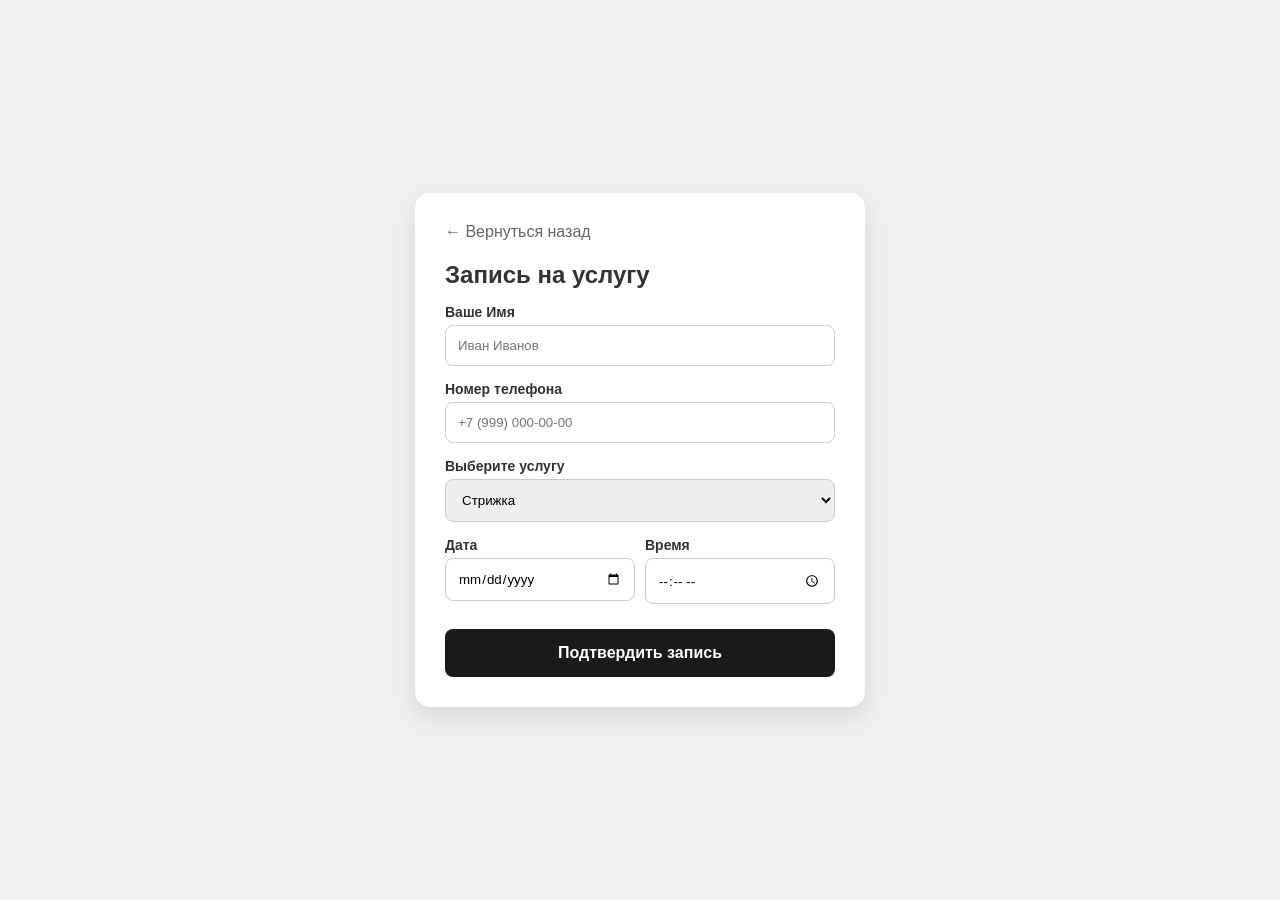
<file: booking.html>
<!DOCTYPE html>
<html lang="ru">
<head>
    <meta charset="UTF-8">
    <meta name="viewport" content="width=device-width, initial-scale=1.0">
    <title>Запись на визит</title>
    <link rel="stylesheet" href="style.css">
    <meta name="viewport" content="width=device-width, initial-scale=1.0"> 
</head>
<body>
    <div class="booking-page">
        <div class="form-container">
            <a href="index.html" class="back-link">← Вернуться назад</a>
            <h2>Запись на услугу</h2>
            
            <!-- Сервис FormSubmit отправит данные тебе на почту -->
            <form action="https://formsubmit.co/pupkinr666@gmail.com" method="POST">
                
                <!-- Настройка: после отправки вернет на главную -->
                <input type="hidden" name="_next" value="https://olegaganster.github.io/coffee-time/index.html">
                <!-- Настройка: убирает капчу -->
                <input type="hidden" name="_captcha" value="false">

                <label>Ваше Имя</label>
                <input type="text" name="name" placeholder="Иван Иванов" required>

                <label>Номер телефона</label>
                <input type="tel" name="phone" placeholder="+7 (999) 000-00-00" required>

                <label>Выберите услугу</label>
                <select name="service" required>
                    <option value="Стрижка">Стрижка</option>
                    <option value="Маникюр">Маникюр</option>
                    <option value="Борода">Оформление бороды</option>
                </select>

                <div class="datetime">
                    <div>
                        <label>Дата</label>
                        <input type="date" name="date" required>
                    </div>
                    <div>
                        <label>Время</label>
                        <input type="time" name="time" required>
                    </div>
                </div>

                <button type="submit" class="submit-btn">Подтвердить запись</button>
            </form>
        </div>
    </div>
</body>
</html>
</file>
<file: style.css>
* { box-sizing: border-box; margin: 0; padding: 0; font-family: 'Segoe UI', sans-serif; }

body { background-color: #fcfcfc; color: #333; }

/* Шапка */
.header {
    background-color: #1a1a1a;
    color: white;
    padding: 20px 5%;
    display: flex;
    justify-content: space-between;
    align-items: center;
}

.btn-book {
    background-color: #d4af37; /* Золотистый цвет */
    color: #000;
    padding: 10px 20px;
    text-decoration: none;
    font-weight: bold;
    border-radius: 5px;
}

/* Контент */
.container { padding: 40px 5%; }
.title { margin-bottom: 30px; text-align: center; }

.services-grid {
    display: flex;
    gap: 20px;
    justify-content: center;
    flex-wrap: wrap;
}

.card {
    background: white;
    border: 1px solid #ddd;
    border-radius: 10px;
    overflow: hidden;
    width: 280px;
    text-align: center;
    padding-bottom: 15px;
}

.card img { width: 100%; height: 200px; object-fit: cover; }

/* Форма записи */
.booking-page {
    display: flex;
    justify-content: center;
    align-items: center;
    min-height: 100vh;
    background-color: #f0f0f0;
}

.form-container {
    background: white;
    padding: 30px;
    border-radius: 15px;
    box-shadow: 0 10px 25px rgba(0,0,0,0.1);
    width: 100%;
    max-width: 450px;
}

.back-link { display: block; margin-bottom: 20px; color: #666; text-decoration: none; }

form label { display: block; margin-top: 15px; font-weight: bold; font-size: 14px; }

form input, form select {
    width: 100%;
    padding: 12px;
    margin-top: 5px;
    border: 1px solid #ccc;
    border-radius: 8px;
}

.datetime { display: flex; gap: 10px; }
.datetime div { flex: 1; }

.submit-btn {
    width: 100%;
    margin-top: 25px;
    background-color: #1a1a1a;
    color: white;
    padding: 15px;
    border: none;
    border-radius: 8px;
    cursor: pointer;
    font-size: 16px;
    font-weight: bold;
}

.submit-btn:hover { background-color: #333; }
.card:hover{
    transform: scale(0.9);
}
/* ========================================================
   МОБИЛЬНАЯ ВЕРСИЯ (для экранов меньше 768px)
   ======================================================== */
@media (max-width: 768px) {
    
    /* 1. Настройка шапки */
    .header {
        flex-direction: column; /* Элементы в колонку */
        gap: 15px;
        padding: 15px 5%;
        text-align: center;
    }

    .logo {
        font-size: 24px;
    }

    /* 2. Настройка сетки услуг */
    .container {
        padding: 20px 5%;
    }

    .services-grid {
        gap: 15px;
    }

    .card {
        width: 100%; /* Карточка на всю ширину */
        max-width: 320px; /* Но не слишком широкая */
    }

    .card img {
        height: 180px;
    }

    /* 3. Настройка страницы записи (booking.html) */
    .booking-page {
        padding: 10px;
        align-items: flex-start; /* Чтобы форма не "улетала" вниз на маленьких экранах */
    }

    .form-container {
        padding: 20px;
        border-radius: 10px;
        box-shadow: none; /* Убираем лишние тени для чистоты */
        max-width: 100%;
    }

    h2 {
        font-size: 22px;
    }

    /* Делаем поля ввода крупнее для удобства нажатия пальцем */
    form input, form select, .submit-btn {
        padding: 14px;
        font-size: 16px;
    }

    /* Ставим Дату и Время друг под другом на очень узких экранах */
    .datetime {
        flex-direction: column;
        gap: 0;
    }

    .datetime div {
        width: 100%;
    }

    /* Кнопка "Назад" */
    .back-link {
        font-size: 14px;
    }
}

/* Настройка для совсем маленьких телефонов (до 400px) */
@media (max-width: 400px) {
    .header .btn-book {
        width: 100%;
        text-align: center;
    }
}
</file>
